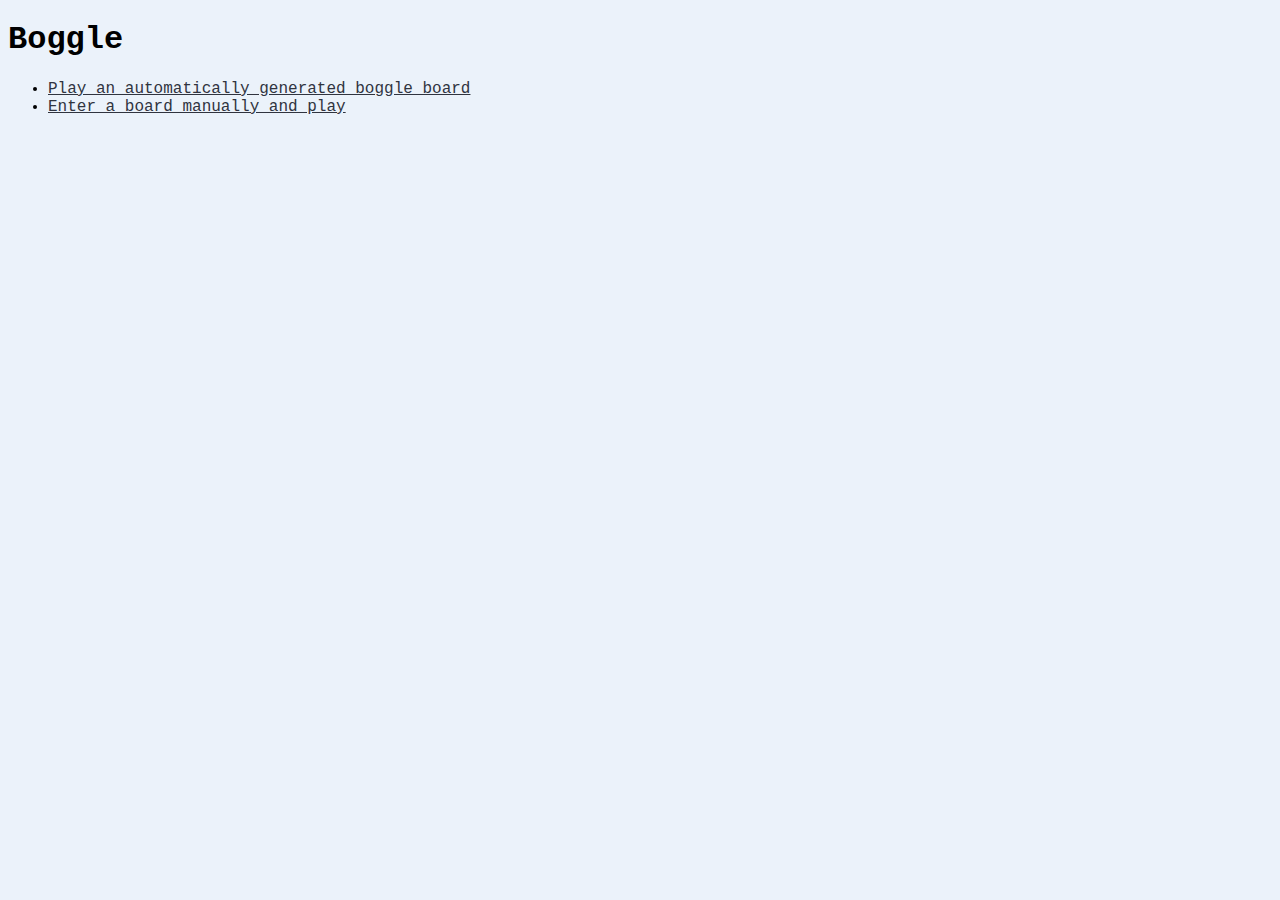
<file: index.html>
<!doctype HTML>

<html>

	<head>
		<title>Boggle Online</title>
		<link href="styles/main.css" rel="stylesheet" type="text/css"/>
	</head>

	<body>

		<h1>Boggle</h1>

		<ul>
			<li> <a href="auto-game.html">Play an automatically generated boggle board</a> </li>
			<li> <a href="manual-game.html">Enter a board manually and play</a></li>
		</ul>

	</body>

</html>
</file>
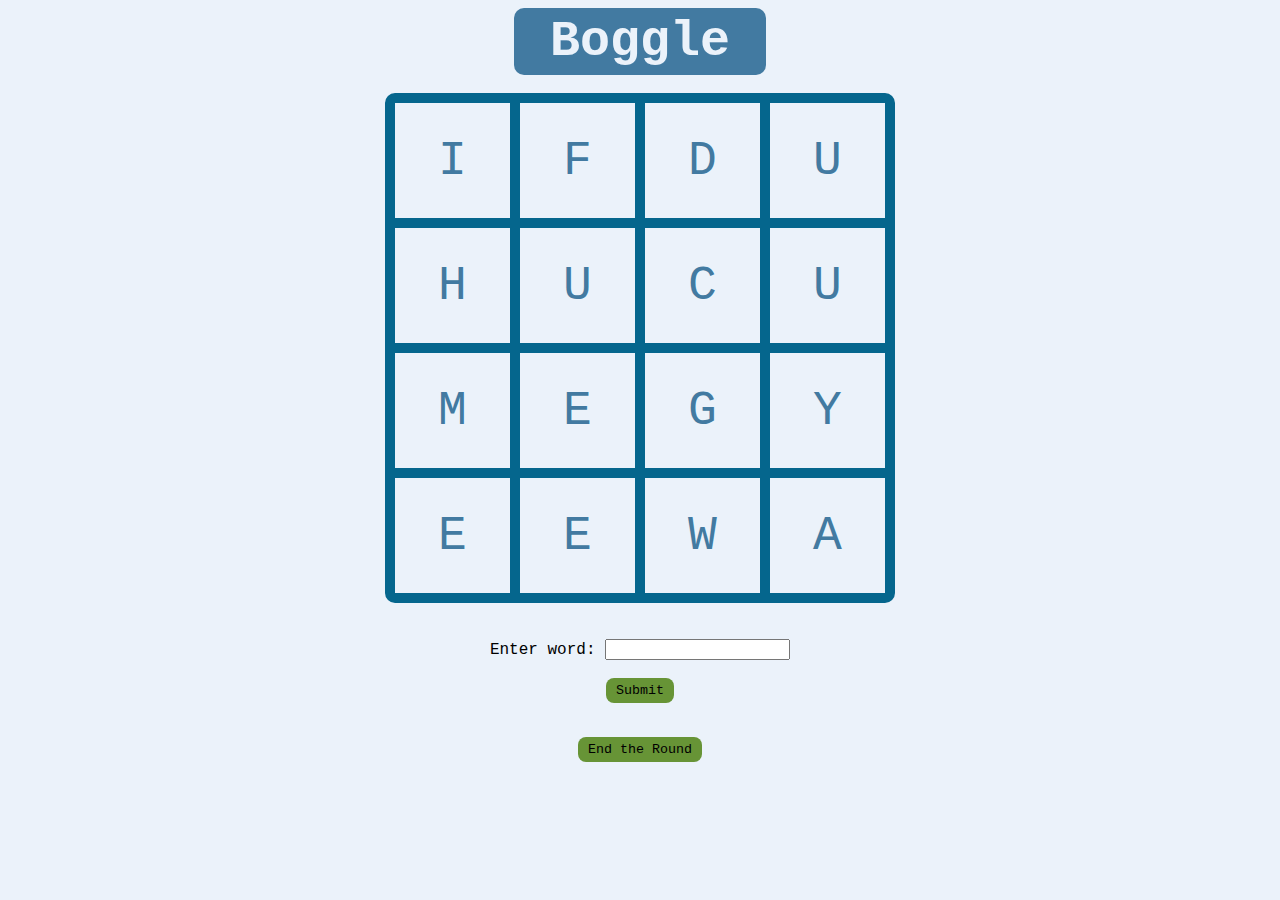
<file: auto-game.html>
<!doctype HTML>

<html>

	<head>
		<title>Auto-generated Boggle</title>
		<link href="styles/main.css" rel="stylesheet" type="text/css"/>

	</head>

	<body>


		<script src="validwordlist.js"> //load the word list </script>

		<div class = "boxed">
			Boggle
		</div>
		<!-- <h4>Refresh for a new board</h4> -->
		<br>

		<script>

			function isInArray(object, arr) { 

				let i = 0;
				while (i < arr.length) {
					if (arr[i] == object) {
						return true;
					}
					i++;
				}

				return false;
			}

			var wordsFound = new Array();

			class letter {
				constructor(value) {
					this.value = value;
					this.neighbours = [];
				}
			}
			
			function rollTheDice() {

				//dice configuration from english boggle
    			var die_1 = ["r", "i", "f", "o", "b", "x"];
    			var die_2 = ["i", "f", "e", "h", "e", "y"];
    			var die_3 = ["d", "e", "n", "o", "w", "s"];
    			var die_4 = ["u", "t", "o", "k", "n", "d"];
    			var die_5 = ["h", "m", "s", "r", "a", "o"];
    			var	die_6 = ["l", "u", "p", "e", "t", "s"];
    			var die_7 = ["a", "c", "i", "t", "o", "a"];
    			var	die_8 = ["y", "l", "g", "k", "u", "e"];
    			var die_9 = ["qu", "b", "m", "j", "o", "a"];
    			var	die_10 = ["e", "h", "i", "s", "p", "n"];
    			var die_11 = ["v", "e", "t", "i", "g", "n"];
    			var die_12 = ["b", "a", "l", "i", "y", "t"];
    			var die_13 = ["e", "z", "a", "v", "n", "d"];
    			var die_14 = ["r", "a", "l", "e", "s", "c"];
    			var die_15 = ["u", "w", "i", "l", "r", "g"];
    			var die_16 = ["p", "a", "c", "e", "m", "d"];

    			var dice = [die_1, die_2, die_3, die_4, die_5, die_6, die_7, die_8, die_9, die_10, die_11, die_12, die_13, die_14, die_15, die_16];

    			var rolls = new Array();
    			
    			var i = 0;
    			while (i < 16) {
    				var result = dice[i][Math.floor(Math.random() * 5)];
        			rolls.push(result);
        			i++;
    			}

        		
        		//want to be able to shuffle this like in python.
        		//have to make my own shuffle function

    			return rolls
			}

			rolls = rollTheDice();


			function fill_out_board(rolls) {

				var one = new letter(rolls[0]);
			    var two = new letter(rolls[1]);
			    var three = new letter(rolls[2]);
			    var four = new letter(rolls[3]);
			    var five = new letter(rolls[4]);
			    var six = new letter(rolls[5]);
			    var seven = new letter(rolls[6]);
			    var eight = new letter(rolls[7]);
			    var nine = new letter(rolls[8]);
			    var ten = new letter(rolls[9]);
			    var eleven = new letter(rolls[10]);
			    var twelve = new letter(rolls[11]);
			    var thirteen = new letter(rolls[12]);
			    var fourteen = new letter(rolls[13]);
			    var fifteen = new letter(rolls[14]);
			    var sixteen = new letter(rolls[15]);

			    var board = [one, two, three, four, five, six, seven, eight, nine, ten, eleven, twelve, thirteen, fourteen, fifteen, sixteen];

			    //one neighbours
			    var adjacent = [two, five, six];
			    for (let i = 0; i < adjacent.length; i++) {
			        one.neighbours.push(adjacent[i]);
			    }

			    //two neighbours
			    adjacent = [one, three, five, six, seven];
			    for (let i = 0; i < adjacent.length; i++) {
			        two.neighbours.push(adjacent[i]);
			    }

			    //three neighbours
			    adjacent = [two, four, six, seven, eight];
			    for (let i = 0; i < adjacent.length; i++) {
			        three.neighbours.push(adjacent[i]);
			    }

			    //four neighbours
			    adjacent = [three, seven, eight];
			    for (let i = 0; i < adjacent.length; i++) {
			        four.neighbours.push(adjacent[i]);	
			    }

			    //five neighbours
			    adjacent = [one, two, six, nine, ten];
			    for (let i = 0; i < adjacent.length; i++) {
			        five.neighbours.push(adjacent[i]);			   
			    }

			    //six neighbours
			    adjacent = [one, two, three, five, seven, nine, ten, eleven];
			    for (let i = 0; i < adjacent.length; i++) {
			        six.neighbours.push(adjacent[i]);
			    }

			    //seven neighbours
			    adjacent = [two, three, four, six, eight, ten, eleven, twelve];
			    for (let i = 0; i < adjacent.length; i++) {
			        seven.neighbours.push(adjacent[i]);
			    }

			    //eight neighbours
			    adjacent = [three, four, seven, eleven, twelve];
			    for (let i = 0; i < adjacent.length; i++) {
			        eight.neighbours.push(adjacent[i]);
			    }

			    //nine neighbours
			    adjacent = [five, six, ten, thirteen, fourteen];
			    for (let i = 0; i < adjacent.length; i++) {
			        nine.neighbours.push(adjacent[i]);
			    }

			    //ten neighbours
			    adjacent = [five, six, seven, nine, eleven, thirteen, fourteen, fifteen];
			    for (let i = 0; i < adjacent.length; i++) {
			        ten.neighbours.push(adjacent[i]);
			    }

			    //eleven neighbours
			    adjacent = [six, seven, eight, ten, twelve, fourteen, fifteen, sixteen];
			    for (let i = 0; i < adjacent.length; i++) {
			        eleven.neighbours.push(adjacent[i]);
			    }

			    //twelve neighbours
			    adjacent = [seven, eight, eleven, fifteen, sixteen];
			    for (let i = 0; i < adjacent.length; i++) {
			        twelve.neighbours.push(adjacent[i]);
			    }

			    //thirteen neighbours
			    adjacent = [nine, ten, fourteen];
			    for (let i = 0; i < adjacent.length; i++) {
			        thirteen.neighbours.push(adjacent[i]);
			    }

			    //fourteen neighbours
			    adjacent = [nine, ten, eleven, thirteen, fifteen];
			    for (let i = 0; i < adjacent.length; i++) {
			        fourteen.neighbours.push(adjacent[i]);
			    }

			    //fifteen neighbours
			    adjacent = [ten, eleven, twelve, fourteen, sixteen];
			    for (let i = 0; i < adjacent.length; i++) {
			        fifteen.neighbours.push(adjacent[i]);
			    }

			    //sixteen neighbours
			    adjacent = [eleven, twelve, fifteen];
			    for (let i = 0; i < adjacent.length; i++) {
			        sixteen.neighbours.push(adjacent[i]);
			    }

			    return board;
			}

			board = fill_out_board(rolls);

			console.log(board);

			function wordSearch(node, curr, ok_words, in_visited) {

				//console.log(ok_words.slice(0,10));
				var new_visited = [...in_visited];
				new_visited.push(node);


				//the current string we are looking for
				curr += node.value;

				console.log("The current search term: " + curr);

				//if curr is a valid word, append it to the words found list
				for (let i = 0; i < ok_words.length; i++) {
					if (curr == ok_words[i]) {
						if (!(isInArray(curr,wordsFound))) {
							wordsFound.push(curr);
						}
					}
				}

				let searchLength = curr.length - 1;
				let new_words = new Array();

				for(let i = 0; i < ok_words.length; i++) {
					if (ok_words[i].length > searchLength) {
						//'qu' case
						if (node.value.length == 2) {
							if (ok_words[i][searchLength - 1] == node.value[0] && ok_words[i][searchLength] == node.value[1]) {
								new_words.push(ok_words[i]);
							}
						}
						//all other letters
						else if (ok_words[i][searchLength] == node.value) {
							new_words.push(ok_words[i]);
						}
					}
				}

				console.log(new_words.length + " words starting with this combination.");

				if (new_words.length != 0) {
					for (let k = 0; k < node.neighbours.length; k++) {
						if (!(isInArray(node.neighbours[k], new_visited))) {
							wordSearch(node.neighbours[k], curr, new_words, new_visited);
						}
					}
				}
			}

			function searchBoard(board) {

				var visited = [];

				var i = 0;
				while (i < board.length) {
					wordSearch(board[i], "", words, visited);
					i++;
				}
			}

			searchBoard(board);

			wordsFound = wordsFound.filter(function(item, pos) {
				return wordsFound.indexOf(item) == pos;
			})

			console.log(wordsFound);

			//http://projects.exeter.ac.uk/brad/boggle/braggle.htm big credit, knew nothing about js so this helped a LOT
			function print_board(rolls) {

				document.write('<center> <table border = "1" cellpadding = "15" cellspacing = "0">')
	
				var row = 0;
				while (row < 4) {
					var i = 0;

					document.write('<tr align = "center">');

				
					while (i < 4) {
						document.write('<td width=85 height=85><fontsize="100">' + rolls[row*4 + i].toUpperCase() + '</font></td>');
						i++;
					}

					document.write('</tr>')
					row++;
				}
				

				document.write("</table></center>");
			}

			
			print_board(rolls);

		</script>

		<center>

			<br>
			<br>

			<form id="word" onsubmit="receiveWord(); return false;">
				Enter word: <input type="text" name="word"> <br>
			</form>

			<br>

			<button onclick="receiveWord()">Submit</button>

			<p id="receiving_word"> </p>

			<p id = "player_words"> </p>

			<br>

			<button onclick="showAnswers()">End the Round</button>

			<p id = "wordsFound"> </p>

		</center>

		<script>

			let player_words = new Array();

			function receiveWord() {
				var x = document.getElementById("word");
				var word = x.elements[0].value;

				let text = "";

				if (word.length < 3) {
					text = "A valid boggle word must be 3 or more letters long.";
				}

				else if (!(isInArray(word, wordsFound))) {
					text = "Word cannot be made on this board or is not found in dictionary.";
				}

				else if (isInArray(word, player_words)) {
					text = "You have already found this word!"
				}

				else {
					player_words.push(word);

					text = "Well done! You have now found " + player_words.length + "/" + wordsFound.length + " words total.";
				}

				if (player_words.length == wordsFound.length) {
					text += " Congratulations!! You won the game!"
				}

				document.getElementById("receiving_word").innerHTML = text;
				document.getElementById("word").reset();

				var player_list = "You have found: ";
				for (let i = 0; i < player_words.length - 1; i++) {
					player_list += player_words[i] + ", ";
				}

				player_list += player_words[player_words.length - 1];

				document.getElementById("player_words").innerHTML = player_list;
			}

			function showAnswers() {

				var text = "You missed: ";

				for (let i = 0; i < wordsFound.length; i++) {

					if (!(isInArray(wordsFound[i], player_words))) {
						text += wordsFound[i] + ", ";
					}
				}

				document.getElementById("wordsFound").innerHTML = text;
			}


		</script>



	</body>

</html>
</file>
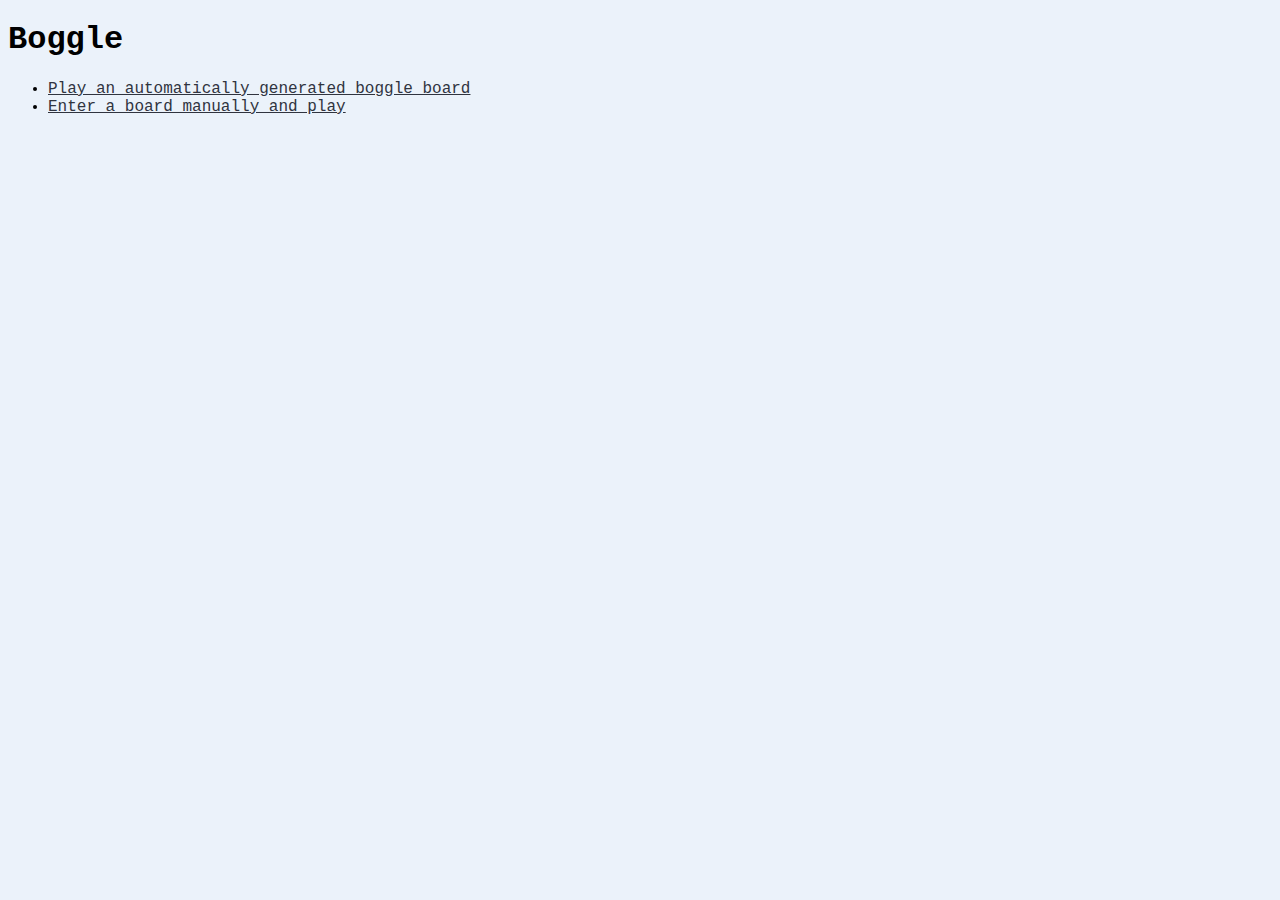
<file: manual-game.html>
<!doctype HTML>

<html>

	<head>
		<title>Manual Game</title>
		<link href="styles/main.css" rel="stylesheet" type="text/css"/>
	</head>

	<body>

		<h1>Boggle</h1>

		<ul>
			<li> <a href="auto-game.html">Play an automatically generated boggle board</a> </li>
			<li> <a href="manual-game.html">Enter a board manually and play</a></li>
		</ul>

	</body>

</html>
</file>
<file: styles/main.css>
body {
	background-color: #EBF2FA; 
	font-family: Courier, Arial, sans-serif;
}

.boxed { 
	background-color: #427AA1; 
	width: 20%;
	text-align: center;
	margin: auto;
	font-size: 50px;
	font-weight: bold;
	color: #EBF2FA;
	padding-top: 5px;
	padding-bottom: 5px;
	border-radius: 10px;
}

h4 {
	background: #EA638C;
	padding: 10px 10px;
	font-style: italic;
}
a {
	color: #30343F;
}

table {
	border-width: 5px;
	border-color: #05668D;
	border-style: solid;
	border-radius: 10px;
}

td {
	font-size: 36pt;
	font-style: bold;
	color: #427AA1;
	border-width: 5px;
	border-color: #05668D;
	border-style: solid;
}

tr {
	background: #EBF2FA;
}

button {
	background-color: #679436;
	border-radius: 8px;
	border-style: none;
	padding: 5px 10px;
	font-family: Courier, Arial, sans-serif;
}
</file>
